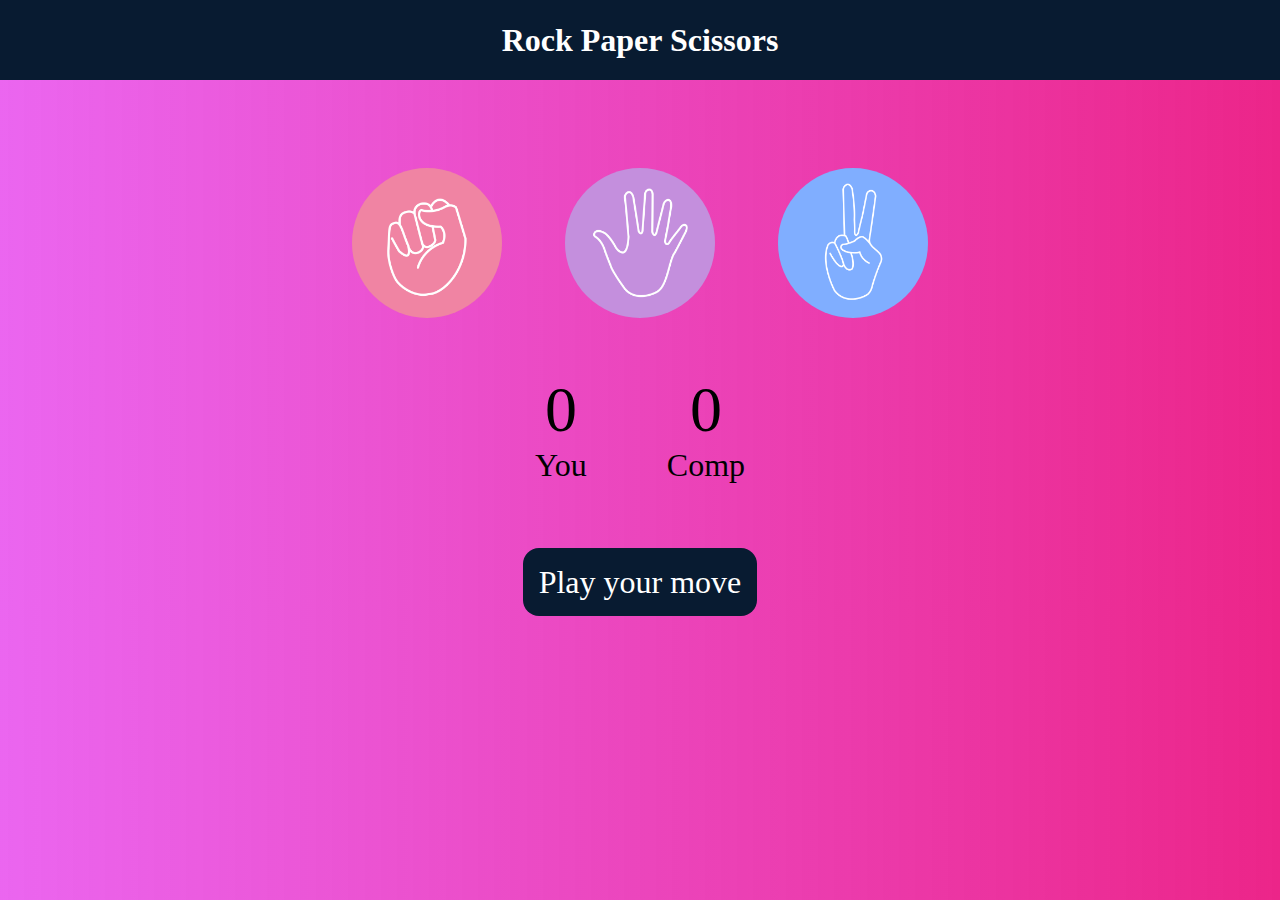
<file: SPS/index.html>
<!DOCTYPE html>
<html lang="en">
  <head>
    <meta charset="UTF-8" />
    <meta name="viewport" content="width=device-width, initial-scale=1.0" />
    <title>Rock Paper Scissors Game</title>
    <link rel="stylesheet" href="style.css" />
  </head>
  <body>
    <h1>Rock Paper Scissors</h1>
    <div class="choices">
      <div class="choice" id="rock">
        <img src="rock.png" />
      </div>
      <div class="choice" id="paper">
        <img src="paper.png" />
      </div>
      <div class="choice" id="scissors">
        <img src="scissors.png" />
      </div>
    </div>

    <div class="score-board">
      <div class="score">
        <p id="user-score">0</p>
        <p>You</p>
      </div>
      <div class="score">
        <p id="comp-score">0</p>
        <p>Comp</p>
      </div>
    </div>

    <div class="msg-container">
      <p id="msg">Play your move</p>
    </div>
    <script src="app.js"></script>
  </body>
</html>
</file>
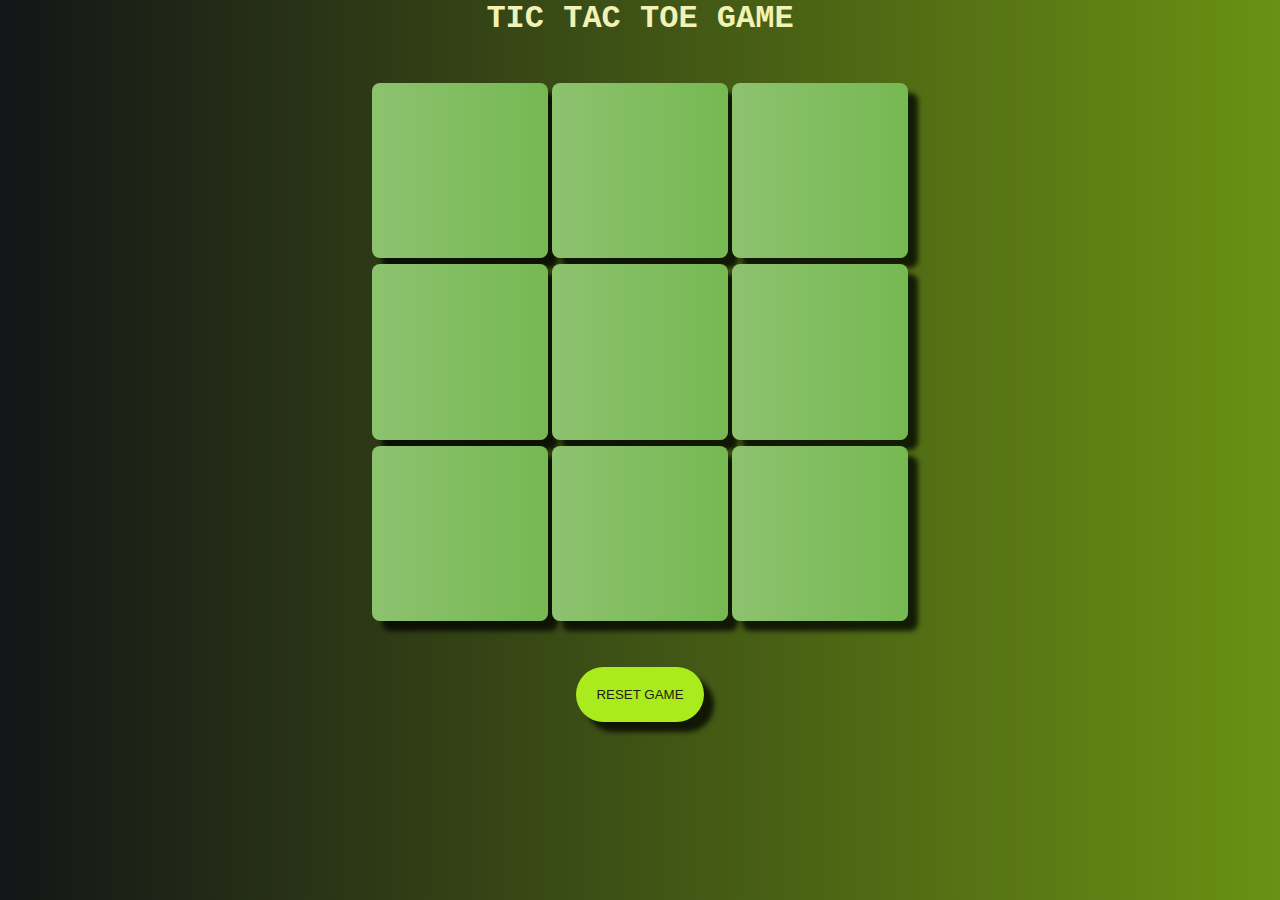
<file: TicTacToe/index.html>
<!DOCTYPE html>
<html lang="en">
<head>
    <meta charset="UTF-8">
    <meta name="viewport" content="width=device-width, initial-scale=1.0">
    <title>Tic Tac Toe</title>
    <link rel="stylesheet" href="https://cdnjs.cloudflare.com/ajax/libs/font-awesome/6.5.1/css/all.min.css" integrity="sha512-DTOQO9RWCH3ppGqcWaEA1BIZOC6xxalwEsw9c2QQeAIftl+Vegovlnee1c9QX4TctnWMn13TZye+giMm8e2LwA==" crossorigin="anonymous" referrerpolicy="no-referrer" />
    <link rel="stylesheet" href="stylecss.css">
</head>
<body>
    <main>
        <div class="massageContainer hide">
            <p class="msg">WINNER</p>
        <button class="newBtn">NEW GAME</button>
        <br><br>
    </div>
        <h1>TIC TAC TOE GAME</h1>
    <div class="container">
        <div class="game">
            <button class="box">  </button> 
            <button class="box">  </button>
            <button class="box">  </button>
            <button class="box">  </button>
            <button class="box">  </button>
            <button class="box">  </button>
            <button class="box">  </button>
            <button class="box">  </button>
            <button class="box">  </button>
        </div>
    </div>

    <button class="reset" id="reset" >RESET GAME <i class="fa-solid fa-rotate-left"></i></button>
    </main>


    <script src="script.js"></script>
</body>
</html>
</file>
<file: SPS/style.css>
* {
  margin: 0;
  padding: 0;
  text-align: center;
}
body{
  background-image: linear-gradient(to right, rgba(226, 33, 233, 0.692), rgb(236, 37, 137));
}
h1 {
  background-color: #081b31;
  color: #fff;
  height: 5rem;
  line-height: 5rem;
}

.choice {
  height: 165px;
  width: 165px;
  border-radius: 50%;
  display: flex;
  justify-content: center;
  align-items: center;
}

.choice:hover {
  cursor: pointer;
  background-color: #631411e5;
}

img {
  height: 150px;
  width: 150px;
  object-fit: cover;
  border-radius: 50%;
}

.choices {
  display: flex;
  justify-content: center;
  align-items: center;
  gap: 3rem;
  margin-top: 5rem;
}

.score-board {
  display: flex;
  justify-content: center;
  align-items: center;
  font-size: 2rem;
  margin-top: 3rem;
  gap: 5rem;
}

#user-score,
#comp-score {
  font-size: 4rem;
}

.msg-container {
  margin-top: 5rem;
}

#msg {
  background-color: #081b31;
  color: #fff;
  font-size: 2rem;
  display: inline;
  padding: 1rem;
  border-radius: 1rem;
}
</file>
<file: TicTacToe/stylecss.css>
*{
    margin: 0px;
    padding: 0PX;
    }
body{
    text-align: center;
    background: #6A9113;
    background: -webkit-linear-gradient(to right, #141517, #6A9113);  /* Chrome 10-25, Safari 5.1-6 */
    background: linear-gradient(to right, #141517, #6A9113);
    }
h1{
    color: #F1F2B5; 
    font-family: 'Courier New', Courier, monospace;
}
.container{
        height: 70vh;
        display: flex;
        justify-content: center;
        align-items: center;
        }
.game{
    height: 60vmin;
    width: 60vmin;
    display: flex;
    flex-wrap: wrap;
    justify-content: center;
    align-items: center;
    gap: 0.5vmin;
    }
.box{
    height: 19.5vmin;
    width: 19.5vmin;
    font-size: 10vmin;
    color: black;
    border: none;
    border-radius: 0.5rem;
    box-shadow: 10px 10px 5px 0px rgba(0,0,0,0.75);
    background: #76b852;  /* fallback for old browsers */
    background: -webkit-linear-gradient(to right, #8DC26F, #76b852);  /* Chrome 10-25, Safari 5.1-6 */
    background: linear-gradient(to right, #8DC26F, #76b852); /* W3C, IE 10+/ Edge, Firefox 16+, Chrome 26+, Opera 12+, Safari 7+ */
    }
button:active {
    transform: scale(0.9);
    transition: all 100ms ease;
    }
.reset{
    padding: 1.25rem;
    color: #1e1f11;
    background-color: #aaeb1d;
    border: none;
    border-radius: 3rem;
    box-shadow: 10px 10px 5px 0px rgba(0,0,0,0.75);
}
.newBtn{
    padding: 0.5rem;
    background-color: bisque;
    color: crimson;
    border: 1px solid maroon;
    border-radius: 2rem;
    font-family: Cambria, Cochin, Georgia, Times, 'Times New Roman', serif;
}
p{
    color:antiquewhite;
    font-size: 5vmin;
}
.hide{
    display: none;
}
</file>
